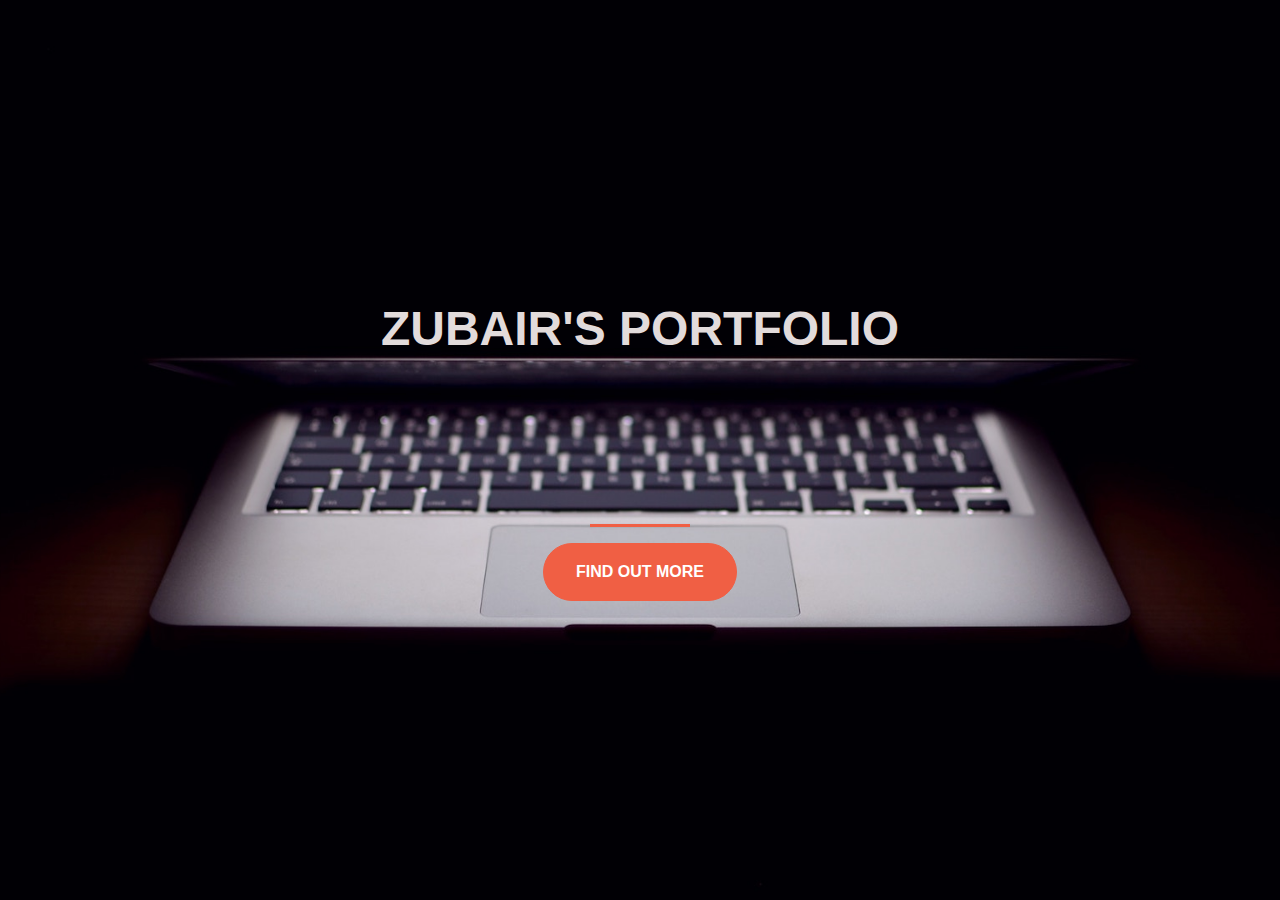
<file: index.html>
<!DOCTYPE html>
<html>
  <head>
    <title>LandingPage</title>
    <!-- Required meta tags -->
    <meta charset="utf-8">
    <meta name="viewport" content="width=device-width, initial-scale=1, shrink-to-fit=no">

    <!-- Google Fonts -->
    <link href="https://fonts.googleapis.com/css?family=Montserrat" rel="stylesheet">

    <!-- Bootstrap CSS from a CDN. This way you don't have to include the bootstrap file yourself -->
    <link rel="stylesheet" href="https://stackpath.bootstrapcdn.com/bootstrap/4.3.1/css/bootstrap.min.css" integrity="sha384-ggOyR0iXCbMQv3Xipma34MD+dH/1fQ784/j6cY/iJTQUOhcWr7x9JvoRxT2MZw1T" crossorigin="anonymous">
    
    <!-- this is the link to the animate.css - which helps in 'animating' objects -->
    <link rel="stylesheet" href="https://cdnjs.cloudflare.com/ajax/libs/animate.css/4.0.0/animate.min.css"/>

    <!-- stylesheet -->
    <link rel="stylesheet" type="text/css" href="css/LandingPage.css">  
  </head>
  <body>
    <!-- putting all the below elements in the same container Note d-flex enables flexbox -->
    <!-- whole page class 'h-100' means to cover the whole page by 100% -->
    <div class="container d-flex flex-wrap align-items-center h-100">
      <div class="text-center col-12"> 
        <div class="row"> <!-- putting all the below elements in the same row -->
          <!-- <header class="text-center col-12"> 
            <img src="assets/img/logo.png" width="300px" height="120px">
          </header> -->
          <header class="text-center col-12">
            <h1 class="text-uppercase col-12"> <strong>Zubair's Portfolio</strong></h1>
          </header>
         <div class="buffer"> </div> 
          <section class="text-center col-12">
            <hr>
            <a href="PortfolioPage.html"><button class="btn btn-primary btn-xl">Find out more</button></a>
            </hr>
          </section>
        </div>
      </div>
    </div>
  </body>
</html>
</file>
<file: css/LandingPage.css>
body,
html {
  width: 100%;
  height: 100%;
  /*font-family: 'Montserrat', sans-serif;*/
  /*This is part of the perfect full page background image from css-tricks*/
  background: url('header.jpg') no-repeat fixed center;
  -webkit-background-size: cover;
  -moz-background-size: cover;
  -o-background-size: cover;
  background-size: cover
}
h1 {
	font-size: 3rem;
	color: #e2dbdb;
}

hr {
	border-color: #f05f44;
	border-width: 3px;
	max-width: 100px;
}

.buffer {
	height: 13rem;
}
.btn {
	font-weight: 700;
	border-radius: 300px;
	text-transform: uppercase;
}

.btn-primary {
	background-color: #f05f44;
	border-color: #f05f44;
}

.btn-primary:hover{
	background-color: #ee4b08;
	border-color: #ee4b08;
}

.btn-xl {
	background-color: #f05f44;
	padding: 1rem 2rem;
}
.text-center {
	text-align: center !important;
  }
.col-12 {
	flex: 0 0 100%;
	max-width: 100%;
  }
</file>
